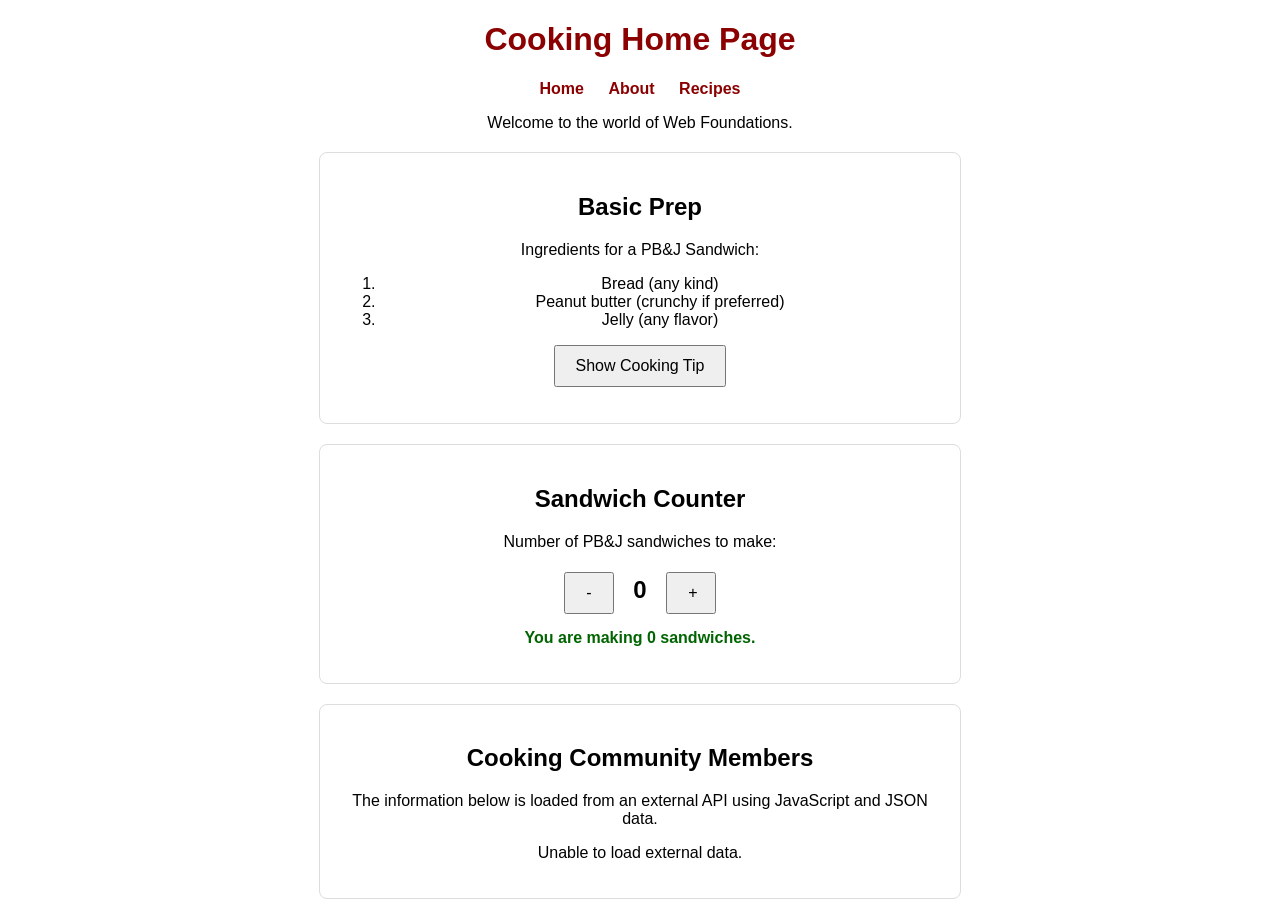
<file: index.html>
<!DOCTYPE html>
<html lang="en">

<head>
    <meta charset="UTF-8">
    <title>First Web Assignment</title>
    <link rel="stylesheet" href="styles.css">
</head>

<body>

    <header class="site-header">
        <h1 class="main-header">Cooking Home Page</h1>

        <nav>
            <ul class="nav-menu">
                <li><a href="index.html">Home</a></li>
                <li><a href="about.html">About</a></li>
                <li><a href="home.html">Recipes</a></li>
            </ul>
        </nav>
    </header>

    <p>Welcome to the world of Web Foundations.</p>

    <main class="page">

        <section class="content-box">
            <h2>Basic Prep</h2>

            <p>Ingredients for a PB&amp;J Sandwich:</p>

            <ol>
                <li>Bread (any kind)</li>
                <li>Peanut butter (crunchy if preferred)</li>
                <li>Jelly (any flavor)</li>
            </ol>

            <button id="recipeBtn">Show Cooking Tip</button>

            <p id="message"></p>
        </section>

        <!-- Week 11 State Management Section -->
        <section class="content-box">
            <h2>Sandwich Counter</h2>

            <p>Number of PB&amp;J sandwiches to make:</p>

            <button id="minusBtn">-</button>

            <span id="counter">0</span>

            <button id="plusBtn">+</button>

            <p id="counterMessage">
                You are making 0 sandwiches.
            </p>
        </section>

        <!-- API Section -->
        <section class="content-box">
            <h2>Cooking Community Members</h2>

            <p>
                The information below is loaded from an external API using
                JavaScript and JSON data.
            </p>

            <div id="user-container">
                Loading data...
            </div>
        </section>

    </main>

    <script src="script.js"></script>

</body>

</html>
</file>
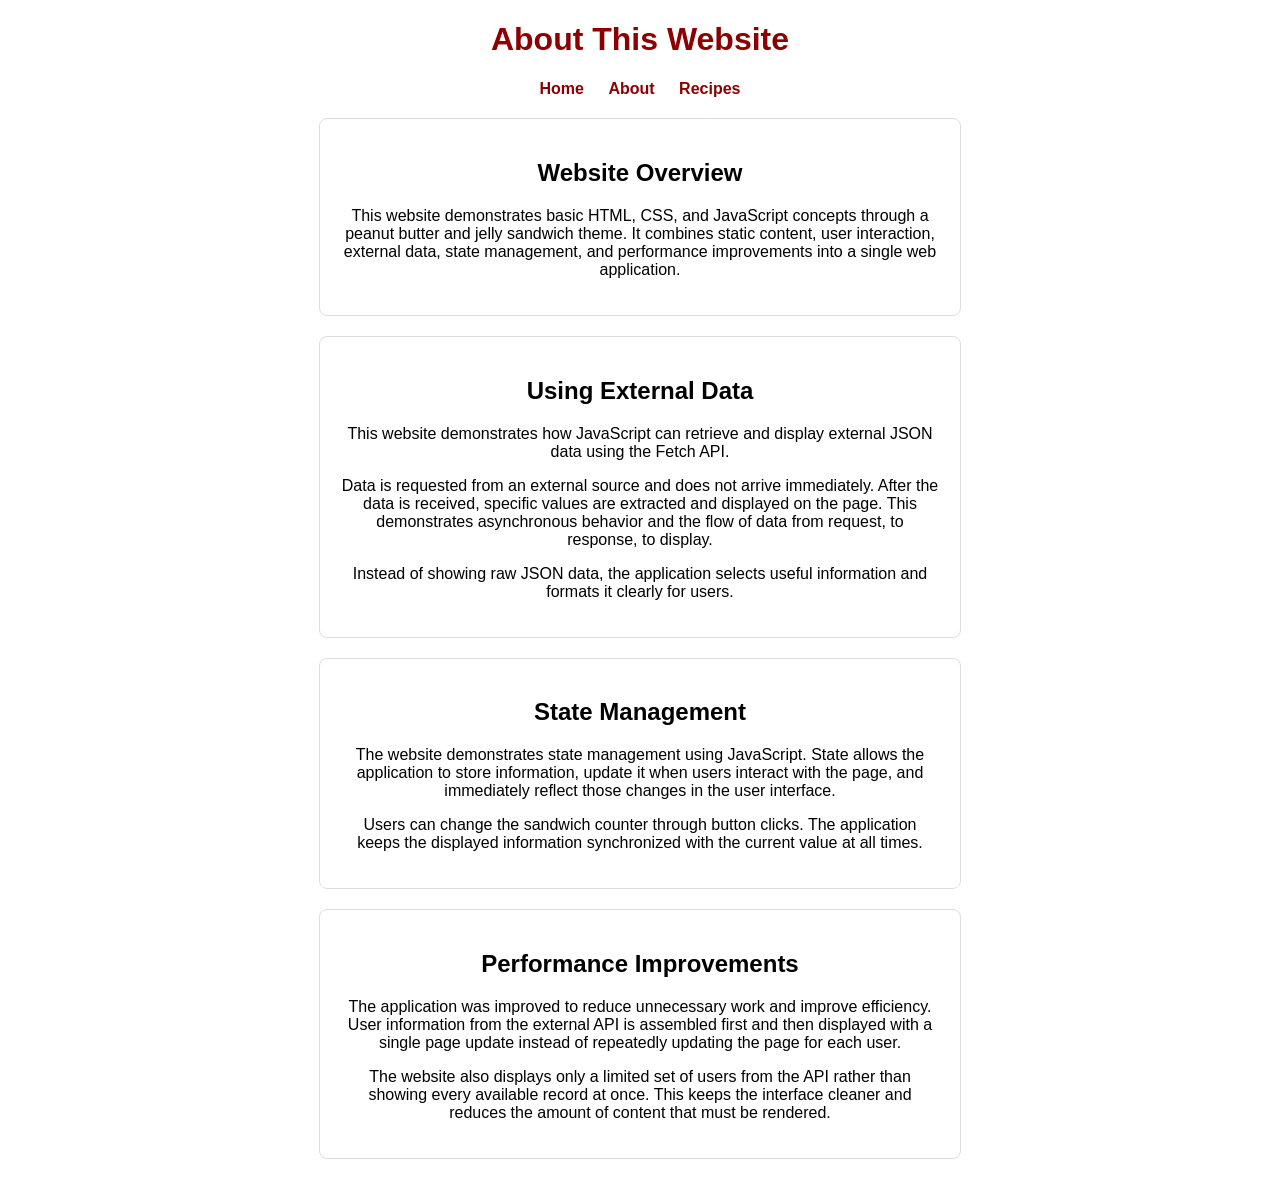
<file: about.html>
<!DOCTYPE html>
<html lang="en">
<head>
    <meta charset="UTF-8">
    <meta name="viewport" content="width=device-width, initial-scale=1.0">
    <title>About</title>
    <link rel="stylesheet" href="styles.css">
</head>

<body>

    <header class="site-header">
        <h1>About This Website</h1>

        <nav>
            <ul class="nav-menu">
                <li><a href="index.html">Home</a></li>
                <li><a href="about.html">About</a></li>
                <li><a href="home.html">Recipes</a></li>
            </ul>
        </nav>
    </header>

    <main class="page">

        <section class="content-box">
            <h2>Website Overview</h2>

            <p>
                This website demonstrates basic HTML, CSS, and JavaScript
                concepts through a peanut butter and jelly sandwich theme.
                It combines static content, user interaction, external data,
                state management, and performance improvements into a single
                web application.
            </p>
        </section>

        <section class="content-box">
            <h2>Using External Data</h2>

            <p>
                This website demonstrates how JavaScript can retrieve and
                display external JSON data using the Fetch API.
            </p>

            <p>
                Data is requested from an external source and does not arrive
                immediately. After the data is received, specific values are
                extracted and displayed on the page. This demonstrates
                asynchronous behavior and the flow of data from request,
                to response, to display.
            </p>

            <p>
                Instead of showing raw JSON data, the application selects
                useful information and formats it clearly for users.
            </p>
        </section>

        <section class="content-box">
            <h2>State Management</h2>

            <p>
                The website demonstrates state management using JavaScript.
                State allows the application to store information, update it
                when users interact with the page, and immediately reflect
                those changes in the user interface.
            </p>

            <p>
                Users can change the sandwich counter through button clicks.
                The application keeps the displayed information synchronized
                with the current value at all times.
            </p>
        </section>

        <section class="content-box">
            <h2>Performance Improvements</h2>

            <p>
                The application was improved to reduce unnecessary work and
                improve efficiency. User information from the external API
                is assembled first and then displayed with a single page
                update instead of repeatedly updating the page for each user.
            </p>

            <p>
                The website also displays only a limited set of users from
                the API rather than showing every available record at once.
                This keeps the interface cleaner and reduces the amount of
                content that must be rendered.
            </p>
        </section>

    </main>

</body>
</html>
</file>
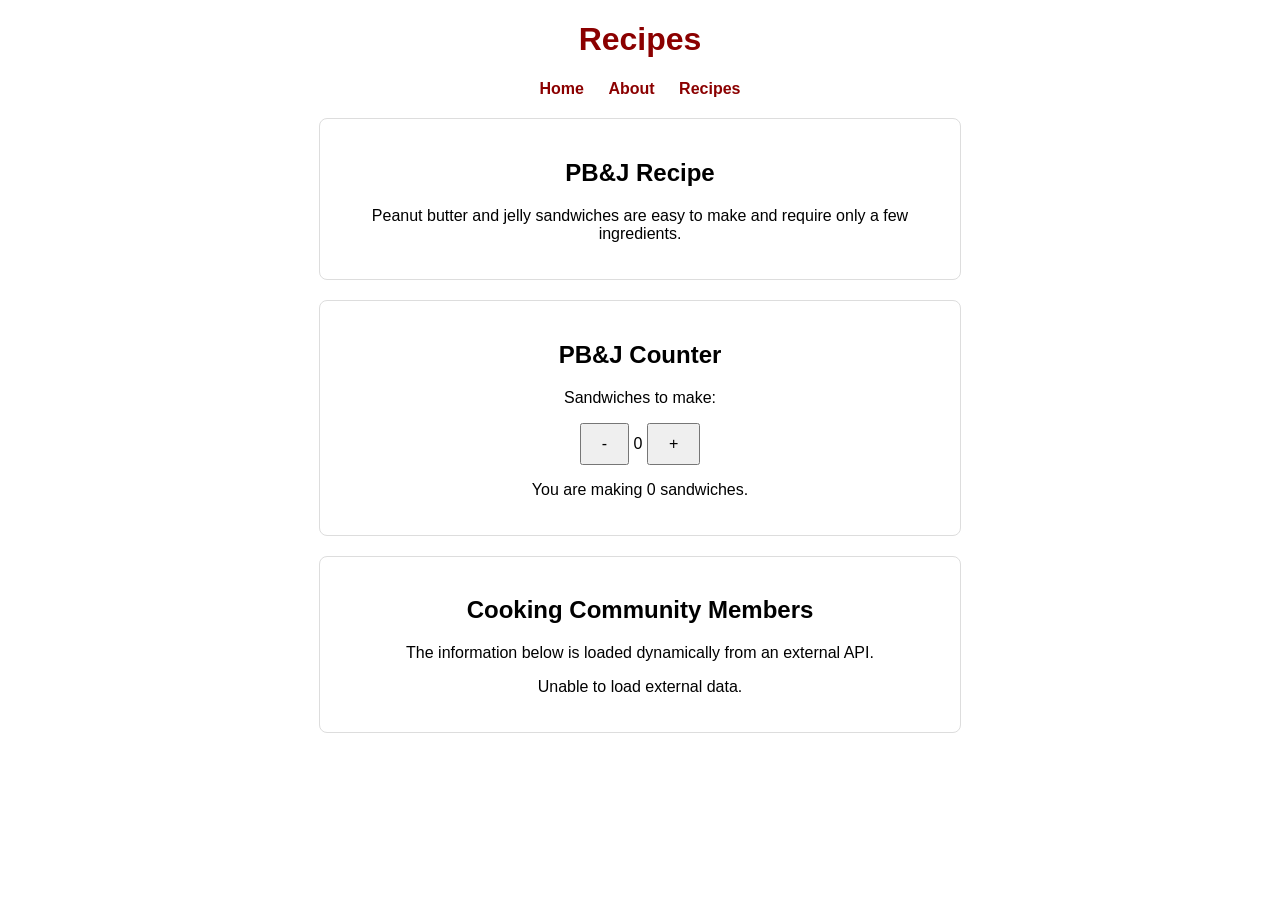
<file: home.html>
<!DOCTYPE html>
<html lang="en">

<head>
    <meta charset="utf-8">
    <title>Recipes</title>
    <link rel="stylesheet" href="styles.css">
</head>

<body>

    <header class="site-header">
        <h1>Recipes</h1>

        <nav>
            <ul class="nav-menu">
                <li><a href="index.html">Home</a></li>
                <li><a href="about.html">About</a></li>
                <li><a href="home.html">Recipes</a></li>
            </ul>
        </nav>
    </header>

    <main class="page">

        <section class="content-box">
            <h2>PB&amp;J Recipe</h2>

            <p>
                Peanut butter and jelly sandwiches are easy to make and require
                only a few ingredients.
            </p>
        </section>

        <section class="content-box">
            <h2>PB&amp;J Counter</h2>

            <p>Sandwiches to make:</p>

            <button onclick="decreaseCount()">-</button>

            <span id="sandwich-count">0</span>

            <button onclick="increaseCount()">+</button>

            <p id="status-message">
                You are making 0 sandwiches.
            </p>
        </section>

        <section class="content-box">
            <h2>Cooking Community Members</h2>

            <p>
                The information below is loaded dynamically from an external API.
            </p>

            <div id="user-container">
                Loading data...
            </div>
        </section>

    </main>

    <script src="script.js"></script>

</body>
</html>
</file>
<file: styles.css>
body {
    font-family: Arial, sans-serif;
    margin: 20px;
    text-align: center;
}

h1 {
    color: darkred;
}

/* Navigation */

.nav-menu {
    list-style: none;
    padding: 0;
}

.nav-menu li {
    display: inline;
    margin: 0 10px;
}

.nav-menu a {
    text-decoration: none;
    color: darkred;
    font-weight: bold;
}

/* Content Sections */

.content-box {
    margin: 20px auto;
    padding: 20px;
    max-width: 600px;
    border: 1px solid #ddd;
    border-radius: 8px;
    background-color: #ffffff;
}

/* Buttons */

button {
    padding: 10px 20px;
    font-size: 16px;
    cursor: pointer;
}

/* Cooking Tip Message */

#message {
    font-weight: bold;
    margin-top: 15px;
}

/* Week 11 Counter */

#counter {
    font-size: 24px;
    font-weight: bold;
    margin: 0 10px;
}

#counterMessage {
    margin-top: 10px;
    font-weight: bold;
    color: darkgreen;
}

#plusBtn,
#minusBtn {
    width: 50px;
    margin: 5px;
}

/* API User Cards */

#user-container {
    margin-top: 15px;
}

.user-card {
    border: 1px solid #ccc;
    border-radius: 8px;
    padding: 10px;
    margin-bottom: 10px;
    background-color: #f9f9f9;
}
</file>
